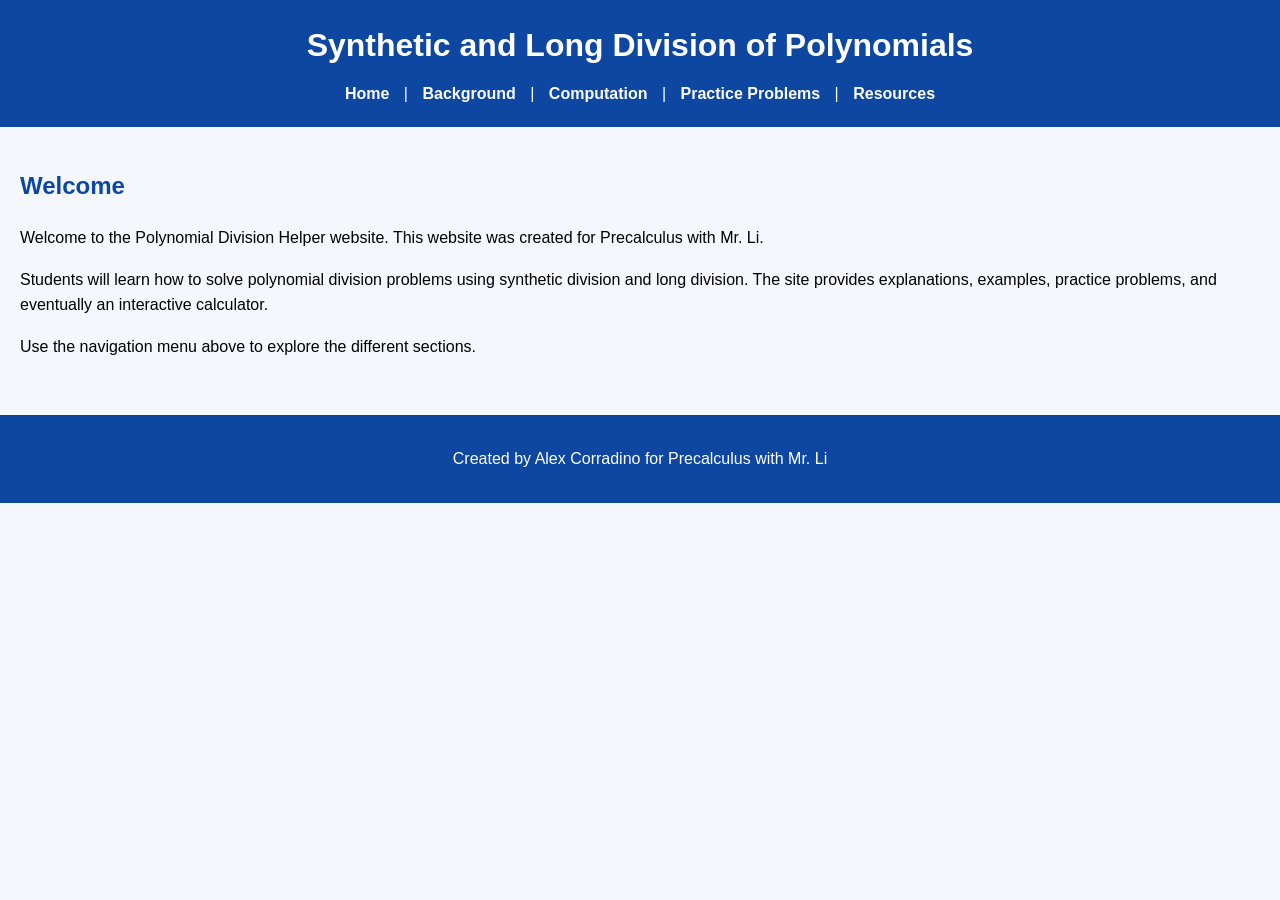
<file: index.html>
<!DOCTYPE html>
<!-- Declares this document as an HTML5 webpage -->

<html lang="en">

<head>
    <!-- Contains information about the webpage -->
    <meta charset="UTF-8">

    <!-- Makes the webpage responsive on different devices -->
    <meta name="viewport" content="width=device-width, initial-scale=1.0">

    <!-- Title displayed in the browser tab -->
    <title>Polynomial Division Helper</title>

    <!-- Link to style.css page for styling the webpage -->
    <link rel="stylesheet" href="style.css">
</head>

<body>

    <!-- Header Section:
         Displays the website title and navigation menu
         used to move between pages. -->
    <header>

        <h1>Synthetic and Long Division of Polynomials</h1>

        <nav>
            <a href="index.html">Home</a> |
            <a href="background.html">Background</a> |
            <a href="computation.html">Computation</a> |
            <a href="practice.html">Practice Problems</a> |
            <a href="resources.html">Resources</a>
        </nav>

    </header>

    <!-- Main Content Section:
         Introduces the purpose of the website and explains
         what students will learn. -->
    <main>

        <h2>Welcome</h2>

        <p>
            Welcome to the Polynomial Division Helper website.
            This website was created for Precalculus with Mr. Li.
        </p>

        <p>
            Students will learn how to solve polynomial division problems
            using synthetic division and long division. The site provides
            explanations, examples, practice problems, and eventually an
            interactive calculator.
        </p>

        <p>
            Use the navigation menu above to explore the different sections.
        </p>

    </main>

    <!-- Footer Section:
         Displays project ownership information. -->
    <footer>

        <p>Created by Alex Corradino for Precalculus with Mr. Li</p>

    </footer>

</body>
</html>
</file>
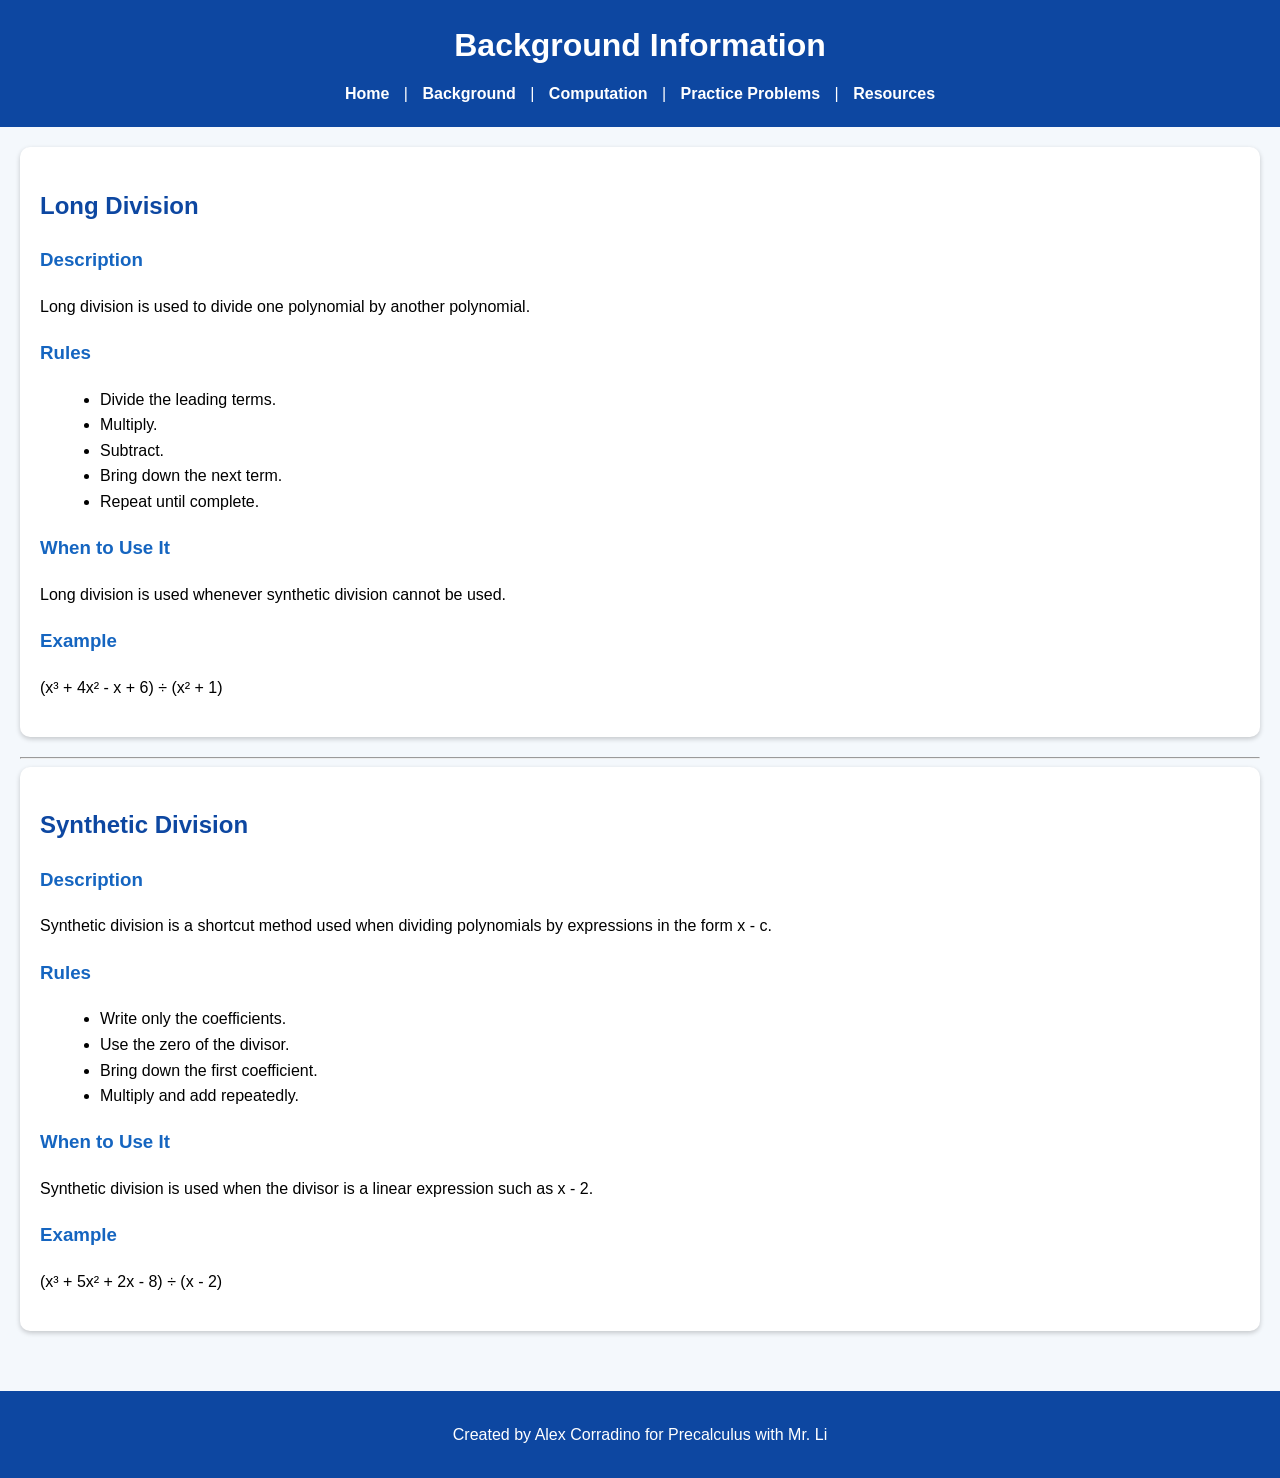
<file: background.html>
<!DOCTYPE html>
<!-- Declares the document as an HTML5 webpage -->

<html lang="en">

<head>
    <!-- Contains information about the webpage -->
    <meta charset="UTF-8">

    <!-- Makes the webpage responsive on different screen sizes -->
    <meta name="viewport" content="width=device-width, initial-scale=1.0">

    <!-- Title displayed in the browser tab -->
    <title>Background Information</title>
    <!-- Link to style.css page for styling the webpage -->
    <link rel="stylesheet" href="style.css">
</head>

<body>

    <!-- Header Section:
         Displays the page title and navigation menu
         used to move between all sections of the website. -->
    <header>

        <h1>Background Information</h1>

        <nav>
            <a href="index.html">Home</a> |
            <a href="background.html">Background</a> |
            <a href="computation.html">Computation</a> |
            <a href="practice.html">Practice Problems</a> |
            <a href="resources.html">Resources</a>
        </nav>

    </header>

    <!-- Main Content Section:
         Contains educational information about
         both long division and synthetic division. -->
    <main>

        <!-- Long Division Section:
             Explains what long division is,
             when it should be used,
             and shows an example problem. -->
        <section>

            <h2>Long Division</h2>

            <h3>Description</h3>

            <p>
                Long division is used to divide one polynomial
                by another polynomial.
            </p>

            <h3>Rules</h3>

            <ul>
                <li>Divide the leading terms.</li>
                <li>Multiply.</li>
                <li>Subtract.</li>
                <li>Bring down the next term.</li>
                <li>Repeat until complete.</li>
            </ul>

            <h3>When to Use It</h3>

            <p>
                Long division is used whenever synthetic division
                cannot be used.
            </p>

            <h3>Example</h3>

            <p>
                (x³ + 4x² - x + 6) ÷ (x² + 1)
            </p>

        </section>

        <hr>

        <!-- Synthetic Division Section:
             Explains synthetic division,
             the steps involved,
             and when it can be used. -->
        <section>

            <h2>Synthetic Division</h2>

            <h3>Description</h3>

            <p>
                Synthetic division is a shortcut method used
                when dividing polynomials by expressions
                in the form x - c.
            </p>

            <h3>Rules</h3>

            <ul>
                <li>Write only the coefficients.</li>
                <li>Use the zero of the divisor.</li>
                <li>Bring down the first coefficient.</li>
                <li>Multiply and add repeatedly.</li>
            </ul>

            <h3>When to Use It</h3>

            <p>
                Synthetic division is used when the divisor
                is a linear expression such as x - 2.
            </p>

            <h3>Example</h3>

            <p>
                (x³ + 5x² + 2x - 8) ÷ (x - 2)
            </p>

        </section>

    </main>

    <!-- Footer Section:
         Displays project ownership information
         and course information. -->
    <footer>

        <p>
            Created by Alex Corradino for Precalculus with Mr. Li
        </p>

    </footer>

</body>
</html>
</file>
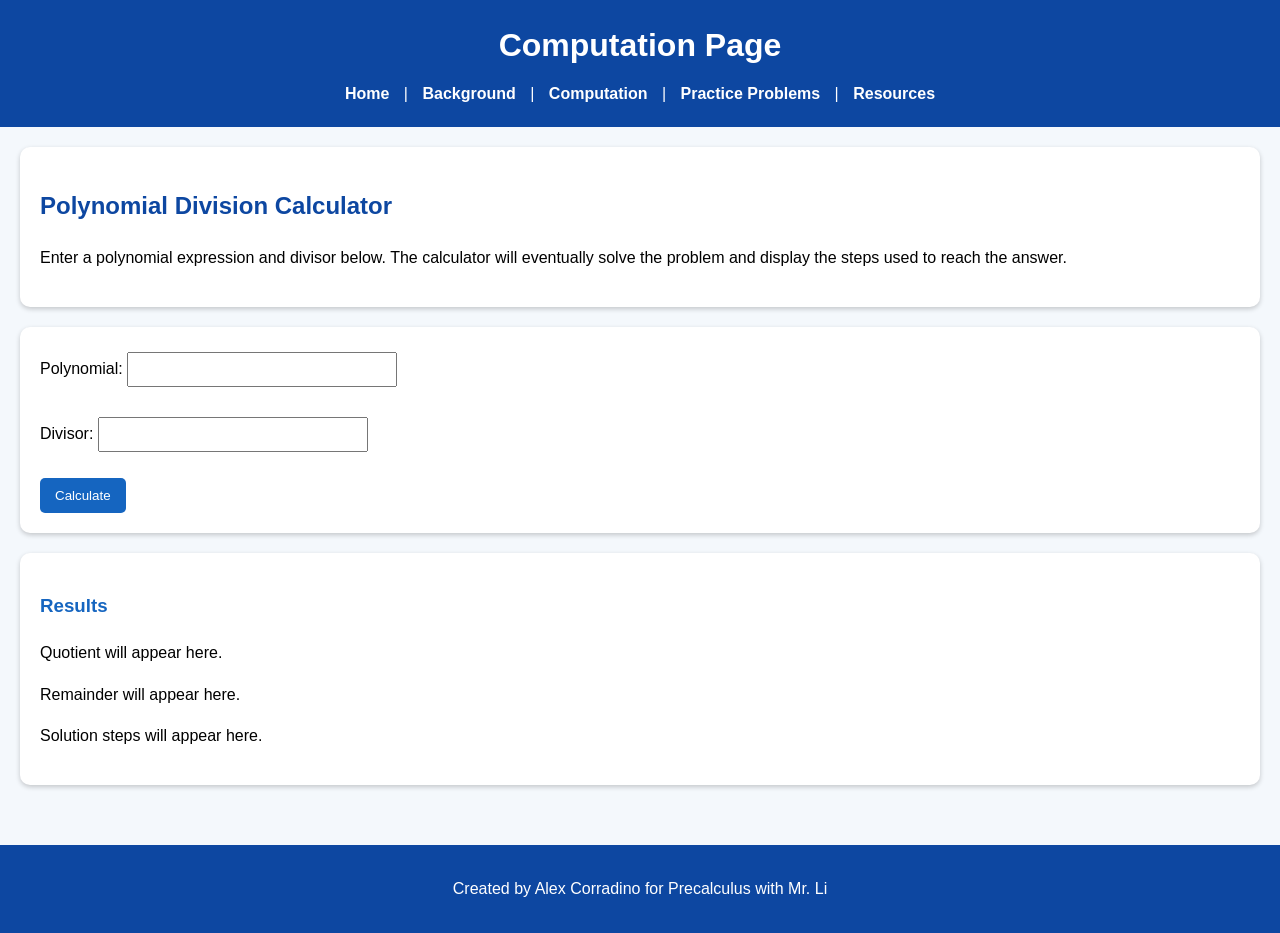
<file: computation.html>
<!DOCTYPE html>
<!-- Declares the document as an HTML5 webpage -->

<html lang="en">

<head>
    <!-- Contains information about the webpage -->
    <meta charset="UTF-8">

    <!-- Makes the webpage responsive on phones, tablets, and computers -->
    <meta name="viewport" content="width=device-width, initial-scale=1.0">

    <!-- Title displayed in the browser tab -->
    <title>Computation</title>

    <!-- Link to style.css page for styling the webpage -->
    <link rel="stylesheet" href="style.css">
</head>

<body>

    <!-- Header Section:
         Displays the page title and navigation menu
         so users can move between the website pages. -->
    <header>

        <h1>Computation Page</h1>

        <nav>
            <a href="index.html">Home</a> |
            <a href="background.html">Background</a> |
            <a href="computation.html">Computation</a> |
            <a href="practice.html">Practice Problems</a> |
            <a href="resources.html">Resources</a>
        </nav>

    </header>

    <!-- Main Content Section:
         This page will eventually contain the interactive
         polynomial division calculator. -->
    <main>

        <!-- Introduction Section:
             Explains the purpose of the calculator and
             what information users should enter. -->
        <section>

            <h2>Polynomial Division Calculator</h2>

            <p>
                Enter a polynomial expression and divisor below.
                The calculator will eventually solve the problem and
                display the steps used to reach the answer.
            </p>

        </section>

        <!-- User Input Section:
             Allows users to enter the polynomial and divisor
             that they want to divide. -->
        <section>

            <label>Polynomial:</label>
            <input type="text">

            <br><br>

            <label>Divisor:</label>
            <input type="text">

            <br><br>

            <button>Calculate</button>

        </section>

        <!-- Results Section:
             Placeholder area where the website will eventually
             display the quotient, remainder, and step-by-step work. -->
        <section>

            <h3>Results</h3>

            <p>Quotient will appear here.</p>

            <p>Remainder will appear here.</p>

            <p>Solution steps will appear here.</p>

        </section>

    </main>

    <!-- Footer Section:
         Displays project ownership and course information. -->
    <footer>

        <p>
            Created by Alex Corradino for Precalculus with Mr. Li
        </p>

    </footer>

</body>
</html>
</file>
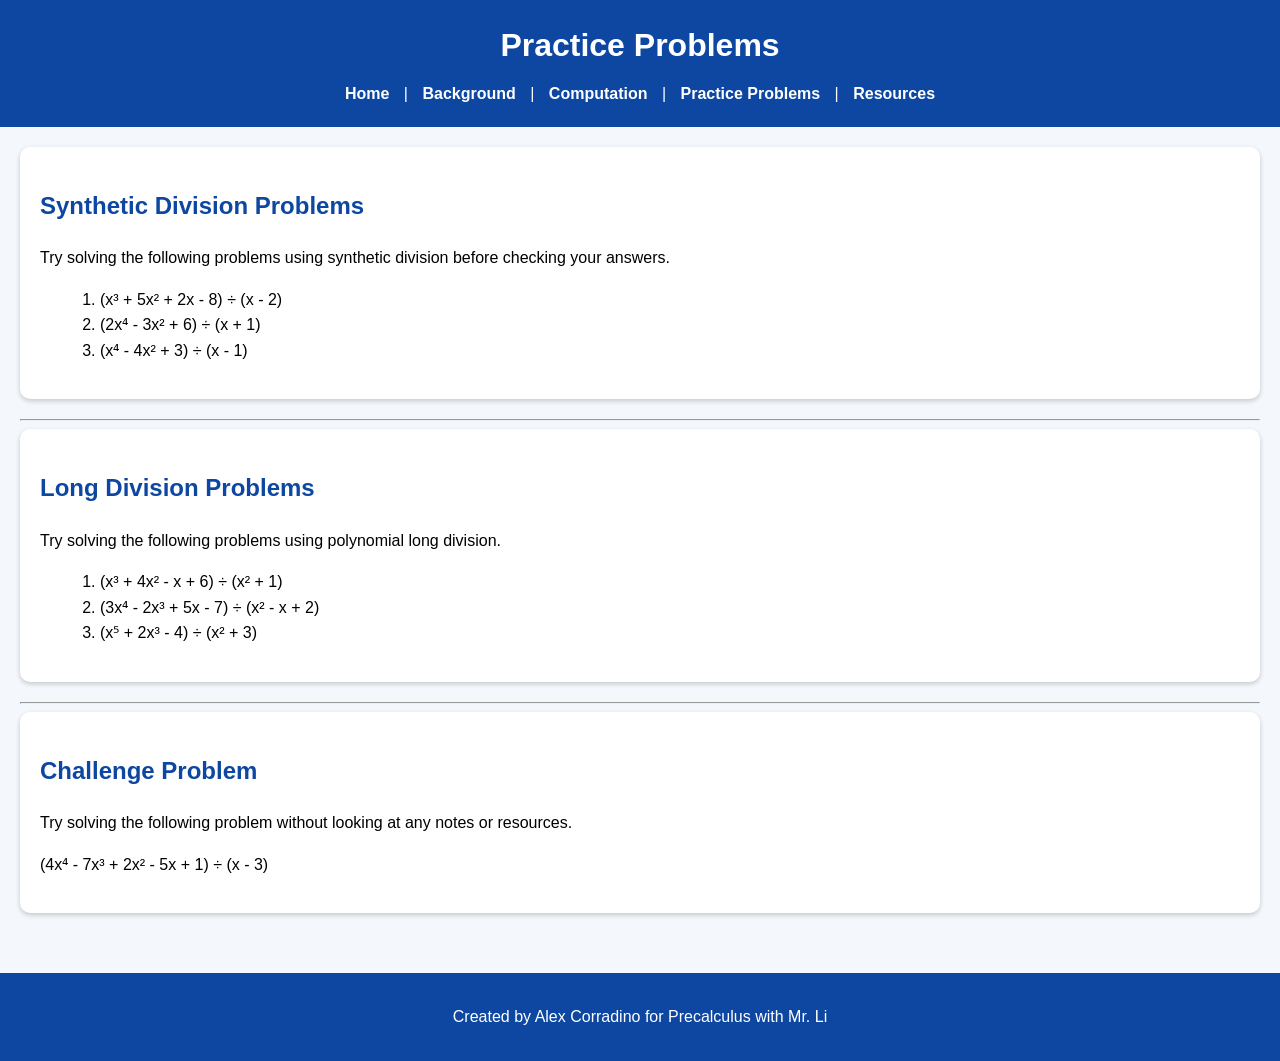
<file: practice.html>
<!DOCTYPE html>
<!-- Declares the document as an HTML5 webpage -->

<html lang="en">

<head>

    <!-- Contains information about the webpage -->
    <meta charset="UTF-8">

    <!-- Makes the webpage responsive across devices -->
    <meta name="viewport" content="width=device-width, initial-scale=1.0">

    <!-- Title shown in the browser tab -->
    <title>Practice Problems</title>

    <!-- Link to style.css page for styling the webpage -->
    <link rel="stylesheet" href="style.css">
</head>

<body>

    <!-- Header Section:
         Displays the page title and navigation links
         that allow users to move throughout the website. -->
    <header>

        <h1>Practice Problems</h1>

        <nav>
            <a href="index.html">Home</a> |
            <a href="background.html">Background</a> |
            <a href="computation.html">Computation</a> |
            <a href="practice.html">Practice Problems</a> |
            <a href="resources.html">Resources</a>
        </nav>

    </header>

    <!-- Main Content Section:
         Provides students with practice problems
         for both synthetic division and long division. -->
    <main>

        <!-- Synthetic Division Practice Section:
             Contains polynomial division problems that
             can be solved using synthetic division. -->
        <section>

            <h2>Synthetic Division Problems</h2>

            <p>
                Try solving the following problems using
                synthetic division before checking your answers.
            </p>

            <ol>

                <li>
                    (x³ + 5x² + 2x - 8) ÷ (x - 2)
                </li>

                <li>
                    (2x⁴ - 3x² + 6) ÷ (x + 1)
                </li>

                <li>
                    (x⁴ - 4x² + 3) ÷ (x - 1)
                </li>

            </ol>

        </section>

        <hr>

        <!-- Long Division Practice Section:
             Contains polynomial division problems that
             require the long division method. -->
        <section>

            <h2>Long Division Problems</h2>

            <p>
                Try solving the following problems using
                polynomial long division.
            </p>

            <ol>

                <li>
                    (x³ + 4x² - x + 6) ÷ (x² + 1)
                </li>

                <li>
                    (3x⁴ - 2x³ + 5x - 7) ÷ (x² - x + 2)
                </li>

                <li>
                    (x⁵ + 2x³ - 4) ÷ (x² + 3)
                </li>

            </ol>

        </section>

        <hr>

        <!-- Challenge Problem Section:
             Provides an extra problem for students who
             want additional practice. -->
        <section>

            <h2>Challenge Problem</h2>

            <p>
                Try solving the following problem without
                looking at any notes or resources.
            </p>

            <p>
                (4x⁴ - 7x³ + 2x² - 5x + 1) ÷ (x - 3)
            </p>

        </section>

    </main>

    <!-- Footer Section:
         Displays creator and course information
         at the bottom of the webpage. -->
    <footer>

        <p>
            Created by Alex Corradino for Precalculus with Mr. Li
        </p>

    </footer>

</body>
</html>
</file>
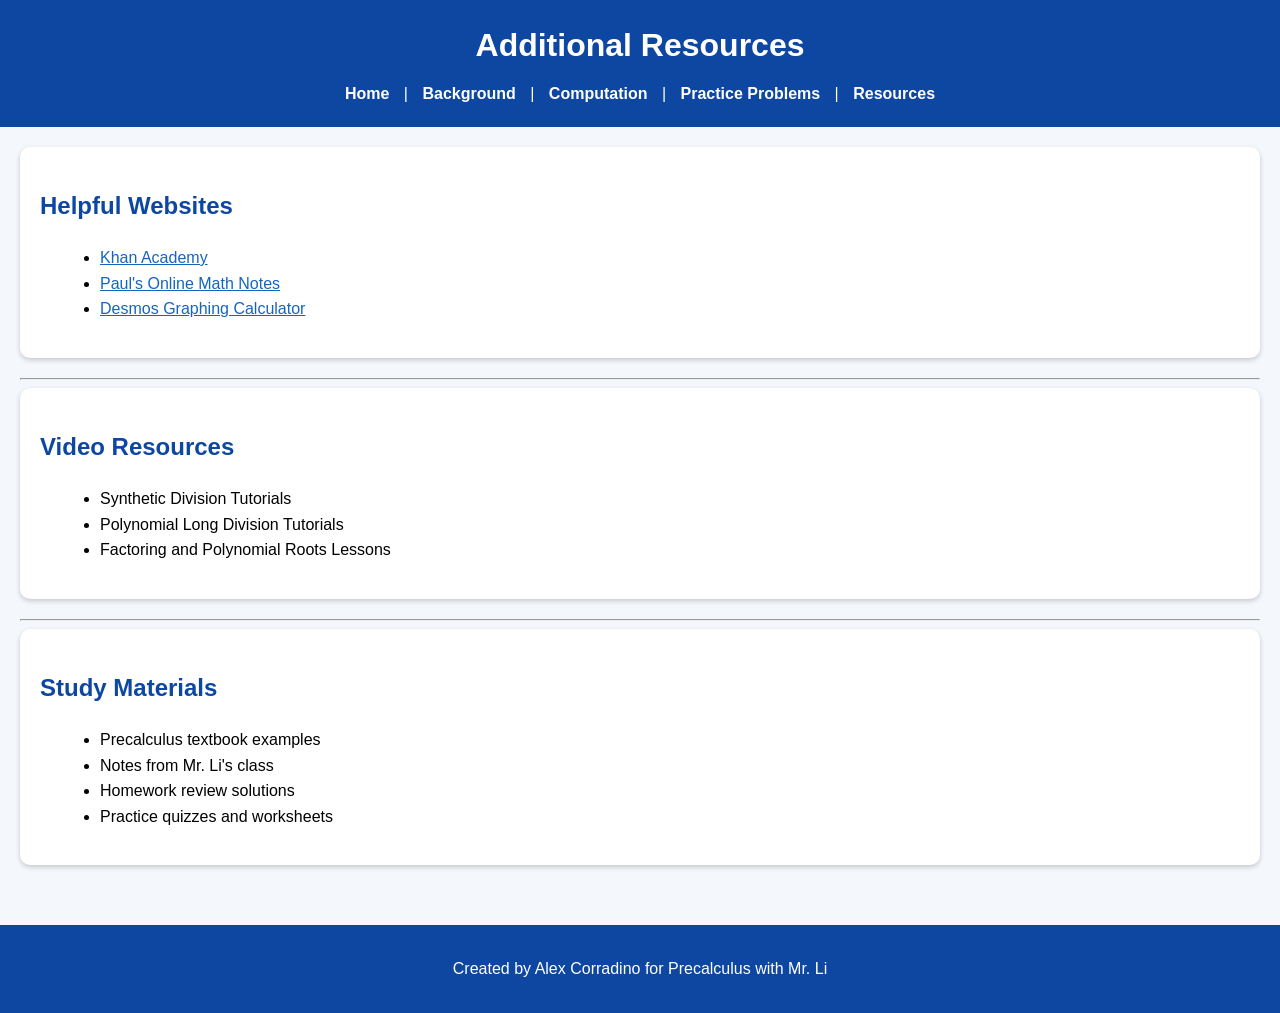
<file: resources.html>
<!DOCTYPE html>
<!-- Declares the document as an HTML5 webpage -->

<html lang="en">

<head>

    <!-- Contains information about the webpage -->
    <meta charset="UTF-8">

    <!-- Makes the webpage responsive across phones, tablets, and computers -->
    <meta name="viewport" content="width=device-width, initial-scale=1.0">

    <!-- Title displayed in the browser tab -->
    <title>Additional Resources</title>

    <!-- Link to style.css page for styling the webpage -->
    <link rel="stylesheet" href="style.css">
</head>

<body>

    <!-- Header Section:
         Displays the page title and navigation menu
         to help users move throughout the website. -->
    <header>

        <h1>Additional Resources</h1>

        <nav>
            <a href="index.html">Home</a> |
            <a href="background.html">Background</a> |
            <a href="computation.html">Computation</a> |
            <a href="practice.html">Practice Problems</a> |
            <a href="resources.html">Resources</a>
        </nav>

    </header>

    <!-- Main Content Section:
         Provides students with additional learning resources
         that can help them better understand polynomial division. -->
    <main>

        <!-- Website Resources Section:
             Contains links to educational websites that provide
             explanations, examples, and additional practice. -->
        <section>

            <h2>Helpful Websites</h2>

            <ul>

                <li>
                    <a href="https://www.khanacademy.org" target="_blank">
                        Khan Academy
                    </a>
                </li>

                <li>
                    <a href="https://tutorial.math.lamar.edu" target="_blank">
                        Paul's Online Math Notes
                    </a>
                </li>

                <li>
                    <a href="https://www.desmos.com" target="_blank">
                        Desmos Graphing Calculator
                    </a>
                </li>

            </ul>

        </section>

        <hr>

        <!-- Video Resources Section:
             Lists video topics students can use
             to review synthetic and long division. -->
        <section>

            <h2>Video Resources</h2>

            <ul>

                <li>
                    Synthetic Division Tutorials
                </li>

                <li>
                    Polynomial Long Division Tutorials
                </li>

                <li>
                    Factoring and Polynomial Roots Lessons
                </li>

            </ul>

        </section>

        <hr>

        <!-- Study Materials Section:
             Suggests classroom and teacher resources
             students can use for additional support. -->
        <section>

            <h2>Study Materials</h2>

            <ul>

                <li>
                    Precalculus textbook examples
                </li>

                <li>
                    Notes from Mr. Li's class
                </li>

                <li>
                    Homework review solutions
                </li>

                <li>
                    Practice quizzes and worksheets
                </li>

            </ul>

        </section>

    </main>

    <!-- Footer Section:
         Displays project ownership and course information
         at the bottom of the webpage. -->
    <footer>

        <p>
            Created by Alex Corradino for Precalculus with Mr. Li
        </p>

    </footer>

</body>
</html>
</file>
<file: style.css>
/* ==========================
   General Page Styling
   Sets the font, background color,
   and spacing for the entire website.
   ========================== */

body {
    font-family: Arial, sans-serif;
    background-color: #f4f8fc;
    margin: 0;
    padding: 0;
    line-height: 1.6;
}

/* ==========================
   Header Styling
   Styles the website title area
   at the top of each page.
   ========================== */

header {
    background-color: #0d47a1;
    color: white;
    text-align: center;
    padding: 20px;
}

/* ==========================
   Navigation Bar Styling
   Styles the menu used to move
   between website pages.
   ========================== */

nav {
    margin-top: 10px;
}

nav a {
    color: white;
    text-decoration: none;
    margin: 10px;
    font-weight: bold;
}

nav a:hover {
    text-decoration: underline;
}

/* ==========================
   Main Content Styling
   Controls spacing and layout
   for the page content.
   ========================== */

main {
    padding: 20px;
}

/* ==========================
   Section Styling
   Gives each content section
   a clean card appearance.
   ========================== */

section {
    background-color: white;
    padding: 20px;
    margin-bottom: 20px;
    border-radius: 10px;
    box-shadow: 0px 2px 5px rgba(0, 0, 0, 0.2);
}

/* ==========================
   Heading Styling
   Styles major page titles
   and section headings.
   ========================== */

h1 {
    margin: 0;
}

h2 {
    color: #0d47a1;
}

h3 {
    color: #1565c0;
}

/* ==========================
   List Styling
   Formats ordered and unordered
   lists used throughout the site.
   ========================== */

ul,
ol {
    margin-left: 20px;
}

/* ==========================
   Input and Button Styling
   Used on the computation page
   for calculator inputs.
   ========================== */

input {
    padding: 8px;
    width: 250px;
    margin-top: 5px;
}

button {
    background-color: #1565c0;
    color: white;
    border: none;
    padding: 10px 15px;
    cursor: pointer;
    border-radius: 5px;
}

button:hover {
    background-color: #0d47a1;
}

/* ==========================
   Footer Styling
   Displays creator information
   at the bottom of each page.
   ========================== */

footer {
    background-color: #0d47a1;
    color: white;
    text-align: center;
    padding: 15px;
    margin-top: 20px;
}

/* ==========================
   Link Styling
   Colors resource links and
   improves readability.
   ========================== */

a {
    color: #1565c0;
}

a:hover {
    color: #0d47a1;
}
</file>
